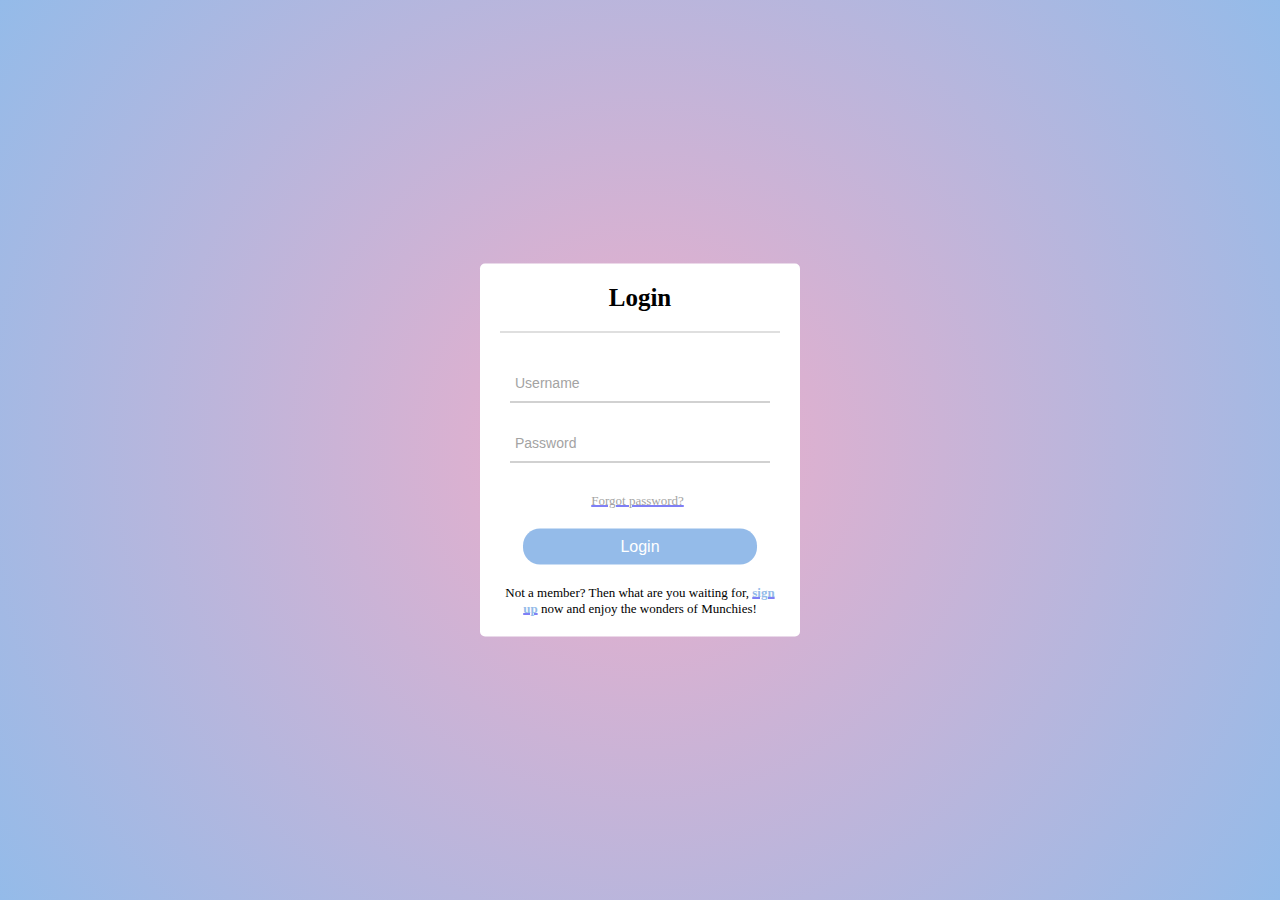
<file: pages/login.html>
<!DOCTYPE html>
<html lang="en">
<head>
    <meta charset="UTF-8">
    <meta http-equiv="X-UA-Compatible" content="IE=edge">
    <meta name="viewport" content ="width=device-width, initial-scale=1.0">
    <meta name="description" content="">
    <title>Login page - Munchies</title>


    <link href="./../style/login.css" type="text/css" rel="stylesheet">
</head>
<body>
    <section>
        <div class="authentication">
            <h1>Login</h1>
            <form action="./../php/login.php" method="post">
                <input type="text" name="username" id="username"
                       placeholder="Username" autocomplete="off" required="required">
                <input type="password" name="password" id="password" placeholder="Password" required="required">
                <a href="./password-recovery.html"><p>Forgot password?</p></a>
                <button type="submit">Login</button>
            </form>
            <p>Not a member? Then what are you waiting for, <a href="./signup.html"><span>sign up</span></a>
                now and enjoy the wonders of Munchies!</p>
        </div>
    </section>

    <footer>

    </footer>
</body>
</html>
</file>
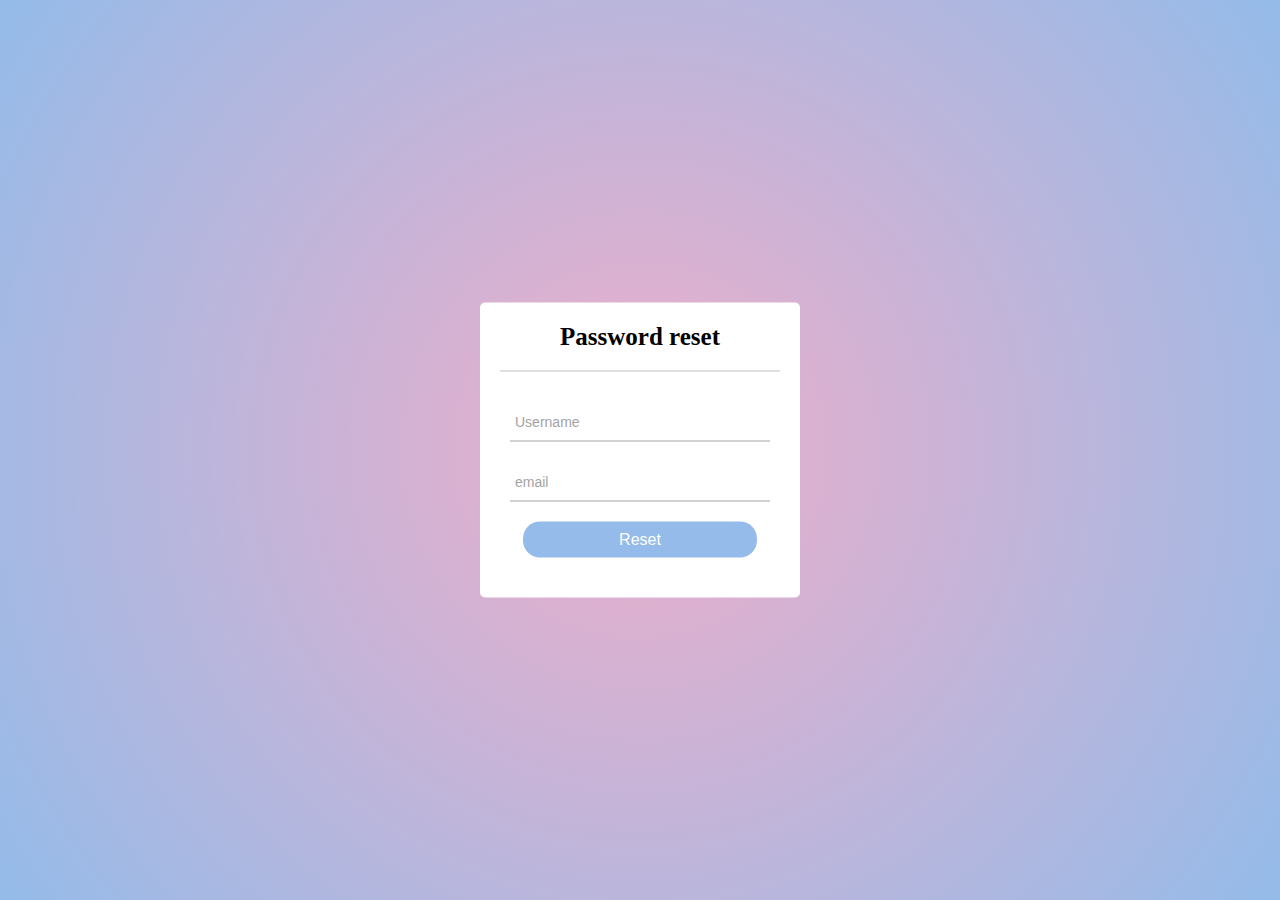
<file: pages/password-recovery.html>
<!DOCTYPE html>
<html lang="en">
<head>
    <meta charset="UTF-8">
    <meta http-equiv="X-UA-Compatible" content="IE=edge">
    <meta name="viewport" content ="width=device-width, initial-scale=1.0">
    <meta name="description" content="">
    <title>Password reset - Munchies</title>


    <link href="./../style/login.css" type="text/css" rel="stylesheet">
</head>
<body>
<section>
    <div class="authentication">
        <h1>Password reset</h1>
        <form action="./../php/check-credentials.php" method="post">
            <input type="text" name="username" id="username"
                   placeholder="Username" autocomplete="off" required="required">
            <input type="email" name="email" id="email" placeholder="email" required="required">
            <button type="submit">Reset</button>
        </form>
    </div>
</section>

<footer>

</footer>
</body>
</html>
</file>
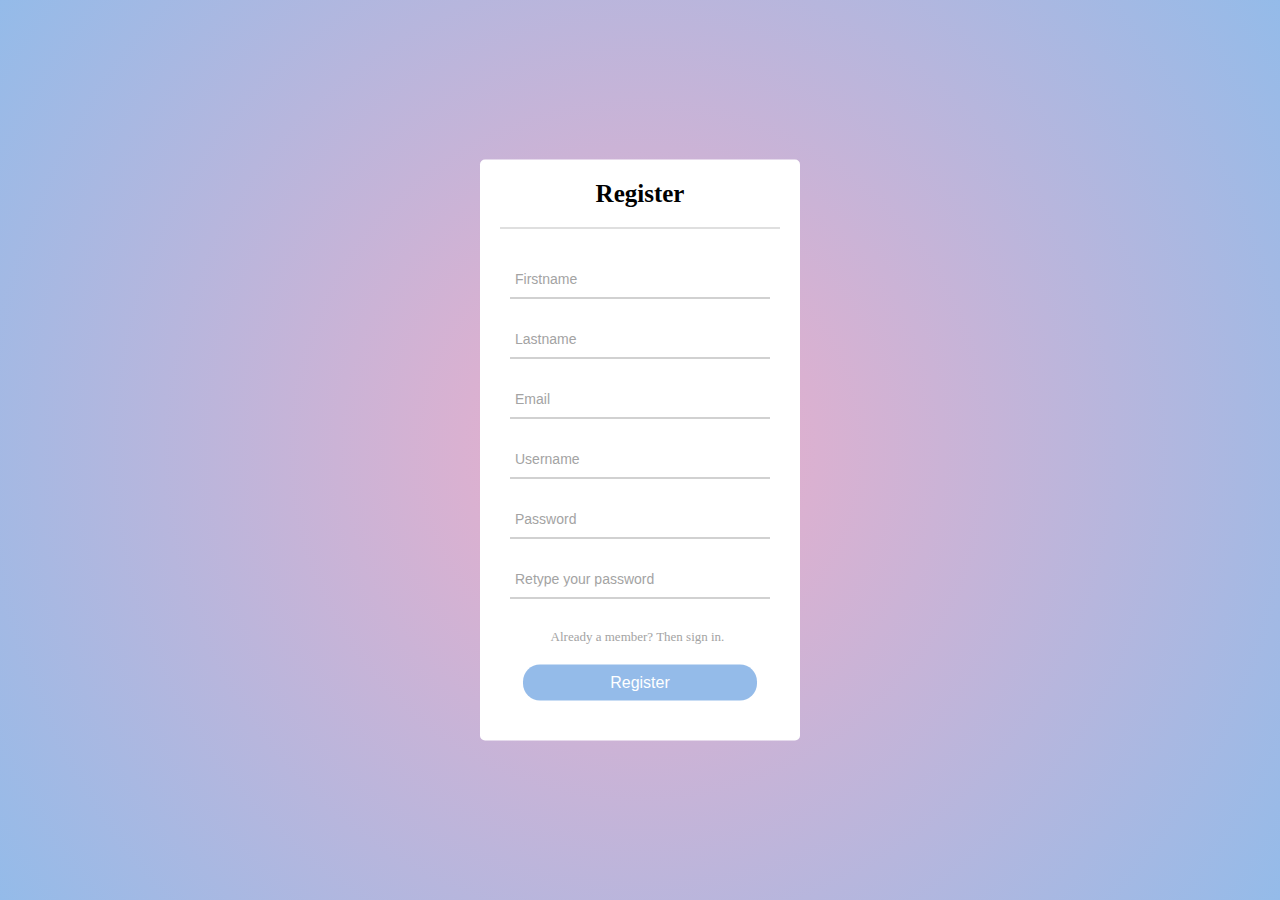
<file: pages/signup.html>
<!DOCTYPE html>
<html lang="en">
<head>
    <meta charset="UTF-8">
    <meta http-equiv="X-UA-Compatible" content="IE=edge">
    <meta name="viewport" content ="width=device-width, initial-scale=1.0">
    <meta name="description" content="">
    <title>Signup page - Munchies</title>

    <link href="./../style/signup.css" rel="stylesheet" type="text/css">
</head>
<body>
    <section>
        <div class="registration">
            <h1>Register</h1>
            <form action="./../php/signup.php" method="post" name="signup">
                <input type="text" name="firstname" id="firstname" placeholder="Firstname"
                       autocomplete="off" required="required">
                <input type="text" name="lastname" id="lastname" placeholder="Lastname"
                       autocomplete="off" required="required">
                <input type="email" name="mail" id="mail" placeholder="Email" autocomplete="off" required="required">
                <input type="text" name="username" id="username"
                       placeholder="Username" autocomplete="off" required="required">
                <input type="password" name="password" id="password" placeholder="Password" required="required">
                <input type="password" name="retype_password" id="retype_password"
                       placeholder="Retype your password" required="required">
                <a href="./login.html"><p>Already a member? Then sign in.</p></a>
                <button type="submit" name="submit">Register</button>
            </form>
        </div>
    </section>

    <footer>

    </footer>

    <script src="./../java-script/check-password-equality.js">
    </script>
</body>
</html>
</file>
<file: style/login.css>
/* CSS which affects the overall aspect of the document commences here */
*{

    box-sizing: border-box;
    padding: 0;
    margin: 0;
}

html {

    font-size: 10px;
    background: rgb(238,174,202);
    background: radial-gradient(circle, rgba(238,174,202,1) 0%, rgba(148,187,233,1) 100%);
    height: 100vh;
}
/* Ends here. */

/* CSS for the section's authentication class commences here. */
body section .authentication{

    background-color: #ffffff;
    display: inline-block;
    position: absolute;
    top: 50%;
    right: 50%;
    transform: translate(50%, -50%);
    padding: 2rem;
    border-radius: 0.5rem;

    min-width: 28rem;
    max-width: 32rem;
}

body section .authentication h1{

    font-size: 2.5rem;
    text-align: center;
    padding-bottom: 2.0rem;
    border-bottom: 0.1rem solid silver;
}

body section .authentication form{

    margin: 1rem;
}

body section .authentication input{

    width: 100%;
    margin-top: 2rem;
    height: 4rem;
    font-size: 1.4rem;
    border: none;
    border-bottom: 0.15rem solid rgb(163, 163, 163);
    padding: 0 0.5rem;
    outline: none;
}

body section .authentication input:hover{

    border-bottom: 0.15rem solid rgba(148,187,233,1);
}

body section .authentication input::placeholder{

    color: rgb(163, 163, 163);
}

body section .authentication form p{

    font-size: 1.3rem;
    padding: 3rem 0.5rem 0 0;
    color: rgb(163, 163, 163);
}

body section .authentication form p:hover{

    color: rgb(80 ,80, 80);
    cursor: pointer;
}

body section .authentication button[type="submit"]{

    display: block;
    margin: 2rem auto;
    font-size: 1.6rem;
    width: 90%;
    padding: 0.9rem 0;
    border-radius: 1.7rem;
    border: none;
    background-color: rgba(148,187,233,1);
    color: white;
    font-weight: 200;
}

body section .authentication button[type="submit"]:hover{

    cursor: pointer;
}
/* Ends here. */

/* CSS for the section commences here.*/
body section p{

    text-align: center;
    font-size: 1.3rem;
}

body section p span{

    color: rgba(148,187,233,1);
    font-weight: 600;
}

body section p span:hover{

    cursor: pointer;
}
/* Ends here. */
</file>
<file: style/signup.css>
/* CSS which affects the overall aspect of the document commences here */
*{

    box-sizing: border-box;
    padding: 0;
    margin: 0;
}

html {

    font-size: 10px;
    background: rgb(238,174,202);
    background: radial-gradient(circle, rgba(238,174,202,1) 0%, rgba(148,187,233,1) 100%);
    height: 100vh;
}
/* Ends here. */

/* CSS for the section's authentication class commences here. */
body section .registration{

    background-color: #ffffff;
    display: inline-block;
    position: absolute;
    top: 50%;
    right: 50%;
    transform: translate(50%, -50%);
    padding: 2rem;
    border-radius: 0.5rem;

    min-width: 28rem;
    max-width: 32rem;
}

body section .registration h1{

    font-size: 2.5rem;
    text-align: center;
    padding-bottom: 2.0rem;
    border-bottom: 0.1rem solid silver;
}

body section .registration form{

    margin: 1rem;
}

body section .registration input{

    width: 100%;
    margin-top: 2rem;
    height: 4rem;
    font-size: 1.4rem;
    border: none;
    border-bottom: 0.15rem solid rgb(163, 163, 163);
    padding: 0 0.5rem;
    outline: none;
}

body section .registration input:hover{

    border-bottom: 0.15rem solid rgba(148,187,233,1);
}

body section .registration input::placeholder{

    color: rgb(163, 163, 163);
}

body section .registration form p{

    font-size: 1.3rem;
    padding: 3rem 0.5rem 0 0;
    color: rgb(163, 163, 163);
}

body section .registration form p:hover{

    color: rgb(80 ,80, 80);
    cursor: pointer;
}

body section .registration button[type="submit"]{

    display: block;
    margin: 2rem auto;
    font-size: 1.6rem;
    width: 90%;
    padding: 0.9rem 0;
    border-radius: 1.7rem;
    border: none;
    background-color: rgba(148,187,233,1);
    color: white;
    font-weight: 200;
}

body section .registration button[type="submit"]:hover{

    cursor: pointer;
}

body section .registration a{

    text-align: center;
    text-decoration: none;
    cursor: pointer;
}
/* Ends here. */
</file>
